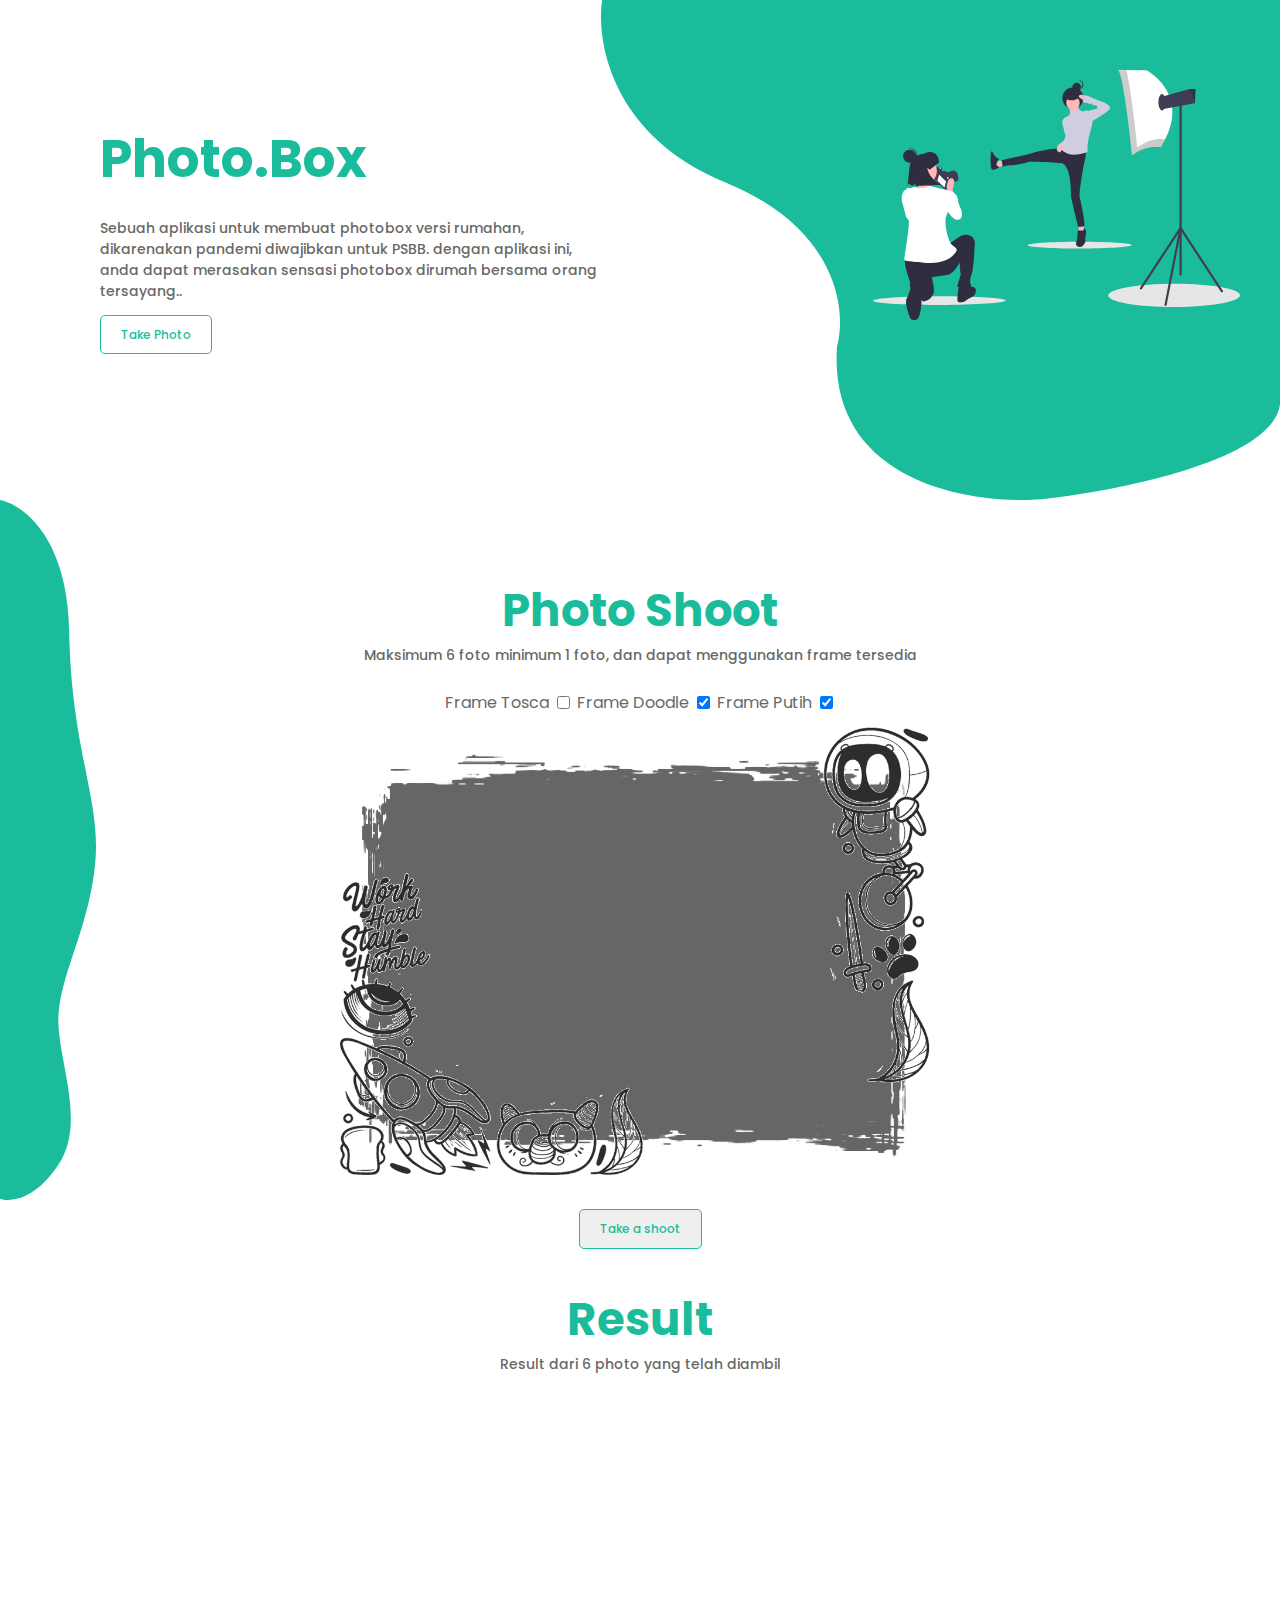
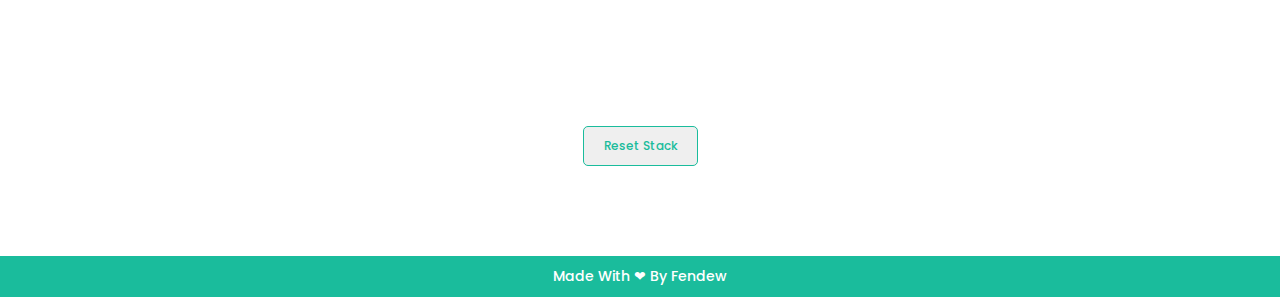
<file: index.html>
<!DOCTYPE html>
<html lang="en">
<head>
    <meta charset="UTF-8">
    <meta name="viewport" content="width=device-width, initial-scale=1.0">
    <title>Document</title>
    <link rel="stylesheet" href="style.css">
    <style>
        #videoElement {
      
          background-color: #666;
        }
        .canvas {
          width:300px
        }
        </style>
</head>
<body>
    <section class="first-page" style="height: 420px;">
        <img class="gelombang-kanan" src="gelombangajaib.svg" alt="" srcset="">
        <img class="ilustrasi" src="foto.svg" alt="">
        <div class="left-panel">
            <h1>Photo.Box</h1>
            <h5>Sebuah aplikasi untuk membuat photobox versi rumahan, dikarenakan pandemi diwajibkan untuk PSBB. dengan aplikasi ini, anda dapat merasakan sensasi photobox dirumah bersama orang tersayang..
            </h5>
            <a class="btn" href="#photo-box">Take Photo</a>
        </div>
    </section>
    <img class="gelombang-kiri" src="gelombang1.svg" alt="" srcset="">
    <section>
      <h2>Photo Shoot</h2>
      <h5 style="text-align: center; margin-top:0px">Maksimum 6 foto minimum 1 foto, dan dapat menggunakan frame tersedia</h5>
      <div class="toggle">
          <label>Frame Tosca</label>
          <input id="tosca-toogle" name="frame" type="checkbox" onclick="gantiFrame('tosca-toogle','img-tosca')">
          <label>Frame Doodle</label>
          <input id="doodle-toogle" name="frame" type="checkbox" checked onclick="gantiFrame('doodle-toogle','img-doodle')">
          <label>Frame Putih</label>
          <input id="putih-toogle" name="frame" type="checkbox" checked onclick="gantiFrame('putih-toogle','img-putih')">
      </div>

      <div class="video-container" id="photo-box">
          <img id="img-tosca" style="display: none" class="frame" src="frame.png" alt="">
          <img id="img-putih" class="frame" src="frame3.png" alt="" >
          <img id="img-doodle" class="frame" src="frame2.png" alt="" checked>
          
          <video autoplay="true" id="videoElement"></video>
          <button class="btn" style="margin-top: 30px" onclick="takepicture()">Take a shoot</button>
      </div>
    </section>
    <section style="margin-bottom:70px">
      <h2>Result</h2>
      <h5 style="text-align: center; margin-top:0px">Result dari 6 photo yang telah diambil</h5>
   
          <div class="photo-container">
            <canvas class="canvas" style="background-color:white"></canvas>
            <canvas class="canvas" style="background-color:white"></canvas>
            <canvas class="canvas" style="background-color:white"></canvas>
            <canvas class="canvas" style="background-color:white"></canvas>
            <canvas class="canvas" style="background-color:white"></canvas>
            <canvas class="canvas" style="background-color:white"></canvas>
        
            
          </div>
          <div class="btn-stack">
            <button class="btn reset" onclick="reset()">Reset Stack</button>
            <!-- <button class="btn reset" onclick="download()">Download</button> -->
          </div>
    </section>
    <img id="gambar-hasil" src="result.png" style="display: none" alt="">
    <canvas id="hasil" class="hasil" style="display:none;"></canvas>
    <footer style="background-color: #1abc9c">
      <h5 style="padding:10px; margin: 0px; color:white; text-align:center;">Made With &#10084; By Fendew</h5>
    </footer>

<script src="script.js"></script>
</body>
</html>
</file>
<file: style.css>
/* write your code here */
@import url('https://fonts.googleapis.com/css2?family=Poppins:wght@500;700&display=swap');

body{
    margin :0px;
    padding : 0px;
}
h1{
    font-family: 'Poppins', sans-serif;
    font-size: 52px;
    color : #1abc9c;
    margin-bottom: 0px;
}
h2{
    font-family: 'Poppins', sans-serif;
    font-size: 45px;
    color : #1abc9c;
    margin-bottom: 0px;
    text-align: center;
}
h3{
    font-family: 'Poppins', sans-serif;
    font-size:18px;
    color : #696966;
    font-weight: 500;
    margin-top:20px

}
h5{
    font-family: 'Poppins', sans-serif;
    font-size:14px;
    color : #696966;
    font-weight: 500;
    margin-top:20px

}
.gelombang-kanan{
    position: absolute;
    height: 500px;
    right: 0px;
    top: 0px;
}
.gelombang-kiri{
    position: absolute;
    height: 700px;
    left: 0px;
    top: 500px;
}
.ilustrasi{
    position: absolute;
    height: 250px;
    right: 40px;
    top: 70px;
}
.left-panel{
    width: 510px;
    margin-left:100px;
    margin-top: 120px;
}
.btn{
    text-decoration: none;
    font-family: 'Poppins', sans-serif;
    border: 1px solid #1abc9c;
    padding:10px 20px;
    border-radius: 5px;
    color: #1abc9c;
    font-weight: 500;
    font-size:12px;
}
.btn:hover{
    background-color: #1abc9c;
    color: white;
}

.video-container{
    width: 100%;
    text-align: center;
}
.video-container button{
    display: block;
    margin: 0px auto;
}
.photo-container{
    vertical-align: top;
    text-align: center;
}
.frame{
    position: absolute;
    width: 600px;
}
.toggle{
    text-align: center;
    margin-bottom: 10px;
}
.toggle label{
    vertical-align: middle;
    font-family: 'Poppins', sans-serif;
    font-size:16px;
    color : #696966;
}
.toggle input{
    vertical-align: middle;
}
.video-container button{
    display: block;
    margin: 0px auto;
}
.reset{
    display: inline-block;
    margin: 20px 20px;
}
.btn-stack{
    text-align: center;
}
</file>
